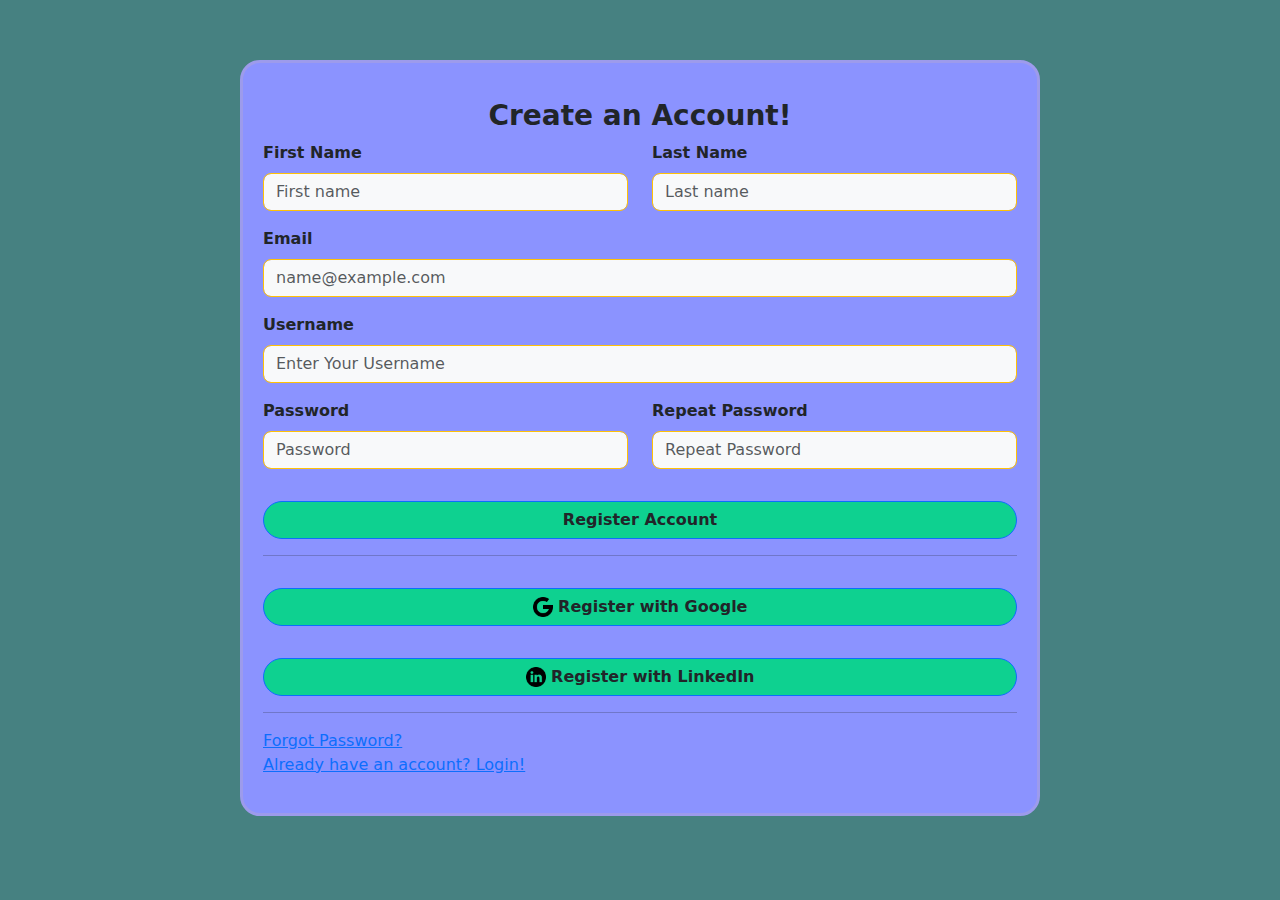
<file: src/FSMS/FSMS/Views/Access/createaccount.html>
<!doctype html>
<html lang="en">
<head>
  <meta charset="utf-8">
  <meta name="viewport" content="width=device-width, initial-scale=1">
  <title>Sign Up Now</title>
  <!-- favicon for this website-->
  <link rel="icon" type="image/x-icon" href="/src/FSMS/FSMS/Views/img/favicon_io/favicon-16x16.png">
  <link href="https://cdn.jsdelivr.net/npm/bootstrap@5.3.3/dist/css/bootstrap.min.css" rel="stylesheet" integrity="sha384-QWTKZyjpPEjISv5WaRU9OFeRpok6YctnYmDr5pNlyT2bRjXh0JMhjY6hW+ALEwIH" crossorigin="anonymous">
  <link rel="stylesheet" href="createaccount.cshtml.css">
 
</head>
<body class="whole">
<!--Sign up page-->
<div class="container">
  <h3 class="mt-3 text-center fw-bold">Create an Account!</h3>
  <form>
    <div class="row">
      <div class="col-md-6">
        <!-- First Name and Last Name -->
        <div class="mb-3">
          <label for="firstName" class="form-label">First Name</label>
          <input type="text" class="form-control rounded-3 border-warning" id="firstName" placeholder="First name">
        </div>
      </div>
      <div class="col-md-6">
        <!-- Last Name -->
        <div class="mb-3">
          <label for="lastName" class="form-label">Last Name</label>
          <input type="text" class="form-control rounded-3 border-warning" id="lastName" placeholder="Last name">
        </div>
      </div>
    </div>
    <!-- Email -->
    <div class="mb-3">
      <label for="email" class="form-label">Email</label>
      <input type="email" class="form-control rounded-3 border-warning" id="email" placeholder="name@example.com">
    </div>
    <!-- Username -->
    <div class="mb-3">
      <label for="username" class="form-label">Username</label>
      <input type="text" class="form-control rounded-3 border-warning" id="username" placeholder="Enter Your Username">
    </div>
    <div class="row">
      <div class="col-md-6">
        <!-- Password -->
        <div class="mb-3">
          <label for="password" class="form-label">Password</label>
          <input type="password" class="form-control rounded-3 border-warning" id="password" placeholder="Password">
        </div>
      </div>
      <div class="col-md-6">
        <!-- Repeat Password -->
        <div class="mb-3">
          <label for="repeatPassword" class="form-label">Repeat Password</label>
          <input type="password" class="form-control rounded-3 border-warning" id="repeatPassword" placeholder="Repeat Password">
        </div>
      </div>
    </div>
    <!-- Register Account Button -->
    <div class="mb-3">
    <a href="/src/FSMS/FSMS/Views/Access/login.html">
    <button type="button" class="btn mt-3 fw-bold btn-primary">Register Account</button>
    </a>
    </div>
  </form>
  <hr>
  <!-- Register with Social Media Buttons -->
  <div class="mb-3">
    <a href="/src/FSMS/FSMS/Views/Access/login.html">
      <button type="button" class="btn mt-3 fw-bold btn-primary">    
      <img src="/src/FSMS/FSMS/Views/img/google.png" alt="Google Icon" width="20" height="20"> Register with Google
      </button>
  </a>
  </div>
  <div class="mb-3">
    <a href="/src/FSMS/FSMS/Views/Access/login.html">
      <button type="button" class="btn mt-3 fw-bold btn-primary">    
      <img src="/src/FSMS/FSMS/Views/img/linkedin.png" alt="LinkedIn Icon" width="20" height="20"> Register with LinkedIn
      </button>
  </a>
  </div>
  <hr>
  <!-- Forgot Password and Login Links -->
  <div class="mb-3">
    <a href="forgotpassword.html">Forgot Password?</a>
    <br>
    <a href="login.html">Already have an account? Login!</a>
  </div>
</div>

<script>
  // JavaScript form validator
  document.getElementById('signupForm').addEventListener('submit', function(event) {
    const password = document.getElementById('password').value;
    const repeatPassword = document.getElementById('repeatPassword').value;

    if (password !== repeatPassword) {
      event.preventDefault(); // Prevent form submission
      document.getElementById('repeatPassword').classList.add('is-invalid'); // Add validation styling
      document.getElementById('repeatPasswordError').innerText = 'Passwords do not match'; // Show error message
    } else {
      document.getElementById('repeatPassword').classList.remove('is-invalid'); // Remove validation styling
      document.getElementById('repeatPasswordError').innerText = ''; // Clear error message
    }

    if (!validatePassword(password)) {
      event.preventDefault(); // Prevent form submission
      document.getElementById('password').classList.add('is-invalid'); // Add validation styling
      document.getElementById('passwordError').innerText = 'Password must be at least 8 characters long and contain a combination of letters, symbols, and special characters'; // Show error message
    } else {
      document.getElementById('password').classList.remove('is-invalid'); // Remove validation styling
      document.getElementById('passwordError').innerText = ''; // Clear error message
    }
  });

  function validatePassword(password) {
    const passwordRegex = /^(?=.*\d)(?=.*[a-z])(?=.*[A-Z])(?=.*[!@#$%^&*()_+}{":;?/><.,])[\w!@#$%^&*()_+}{":;?/><.,]{8,}$/;
    return passwordRegex.test(password);
  }
</script>

<script src="https://cdn.jsdelivr.net/npm/bootstrap@5.3.3/dist/js/bootstrap.bundle.min.js" integrity="sha384-YvpcrYf0tY3lHB60NNkmXc5s9fDVZLESaAA55NDzOxhy9GkcIdslK1eN7N6jIeHz" crossorigin="anonymous"></script>
</body>
</html>
</file>
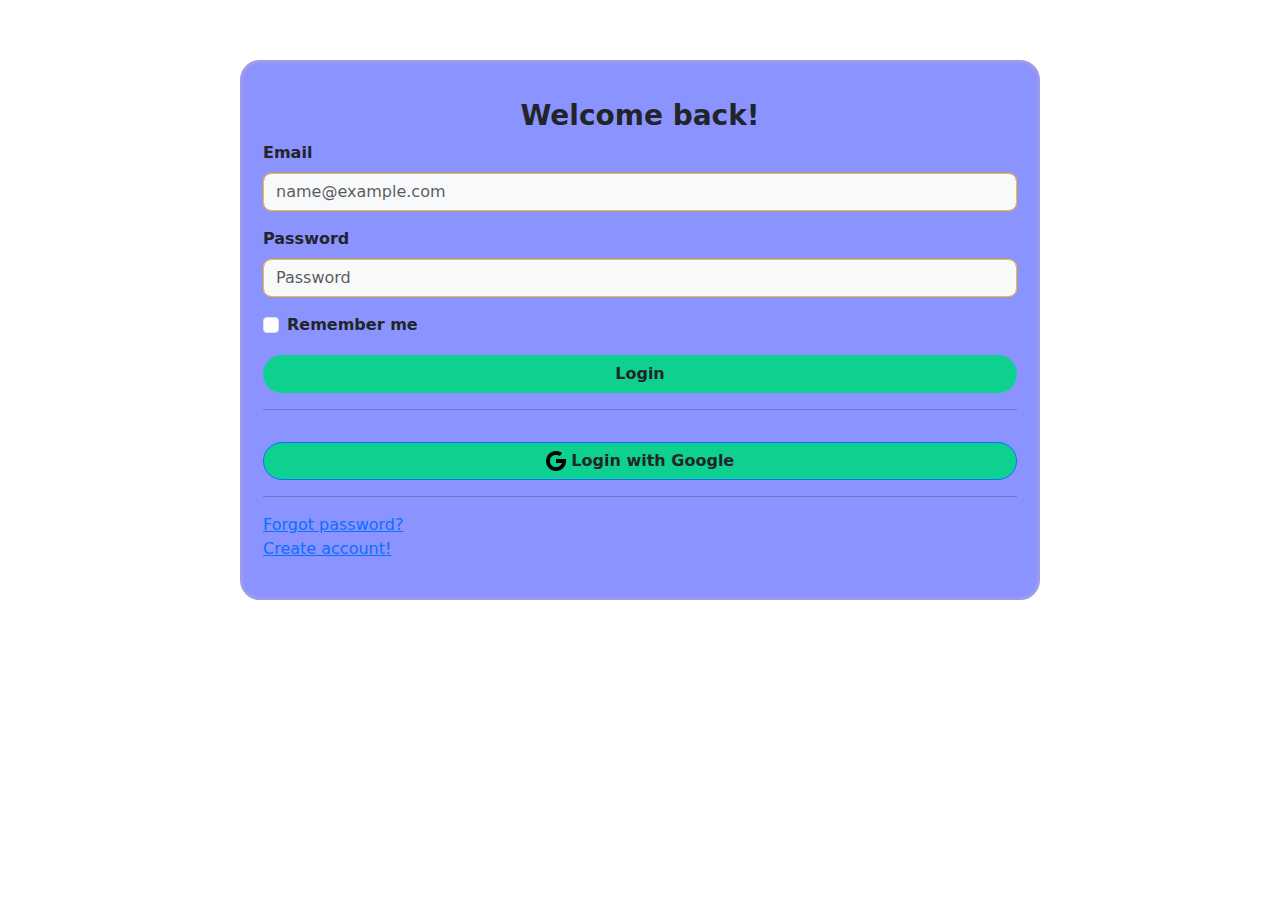
<file: src/FSMS/FSMS/Views/Access/login.html>
<!doctype html>
<html lang="en">
  <head>
    <meta charset="utf-8">
    <meta name="viewport" content="width=device-width, initial-scale=1">
    <title>Login</title>
      <!-- favicon for this website-->
      <link rel="icon" type="image/x-icon" href="/src/FSMS/FSMS/Views/img/favicon_io/favicon-16x16.png">
    <link href="https://cdn.jsdelivr.net/npm/bootstrap@5.3.3/dist/css/bootstrap.min.css" rel="stylesheet" integrity="sha384-QWTKZyjpPEjISv5WaRU9OFeRpok6YctnYmDr5pNlyT2bRjXh0JMhjY6hW+ALEwIH" crossorigin="anonymous">
    <link rel="stylesheet" href="createaccount.cshtml.css">
  </head>
  <body>
  <!--login page-->
  <div class="container">
    <h3 class="mt-3 text-center fw-bold">Welcome back!</h3>
    <div class="mb-3">
      <label for="exampleFormControlInput1" class="form-label mb-2 fw bold">Email</label>
      <input type="email" class="form-control rounded-3  border-warning bg" id="exampleFormControlInput1" placeholder="name@example.com">
    </div>
    <div class="mb-3">
      <label for="exampleFormControlInput1" class="form-label mb-2 fw bold">Password</label>
      <input type="password" class="form-control rounded-3 border-warning bg" id="exampleFormControlInput1" placeholder="Password">
    </div>
    <div class="col-12">
      <div class="form-check">
        <input class="form-check-input" type="checkbox" id="gridCheck">
        <label class="form-check-label fw-semibold" for="gridCheck">
          Remember me
        </label>
      </div>
  </div>
  <div class="mb-3">
    <a href="/src/FSMS/FSMS/Views/Home/index.html">
    <button type="button" class="btn mt-3 fw-bold" id="exampleFormControlInput1">Login</button>
    </a>
  </div>
  <hr>
    <div class="mb-3">   
            <a href="/src/FSMS/FSMS/Views/Home/index.html" class="loginlink">
                <button type="button" class="btn mt-3 fw-bold btn-primary">    
                <img src="/src/FSMS/FSMS/Views/img/google.png" alt="Google Icon" width="20" height="20"> Login with Google
                </button>
            </a>
      </div>
  <hr>
  <div class="mb-3">
    <a href="/Access/forgotpassword.html">Forgot password?</a>
    <br>
    <a href="/Access/createaccount.html">Create account!</a>
</div>
  















    <script src="https://cdn.jsdelivr.net/npm/bootstrap@5.3.3/dist/js/bootstrap.bundle.min.js" integrity="sha384-YvpcrYf0tY3lHB60NNkmXc5s9fDVZLESaAA55NDzOxhy9GkcIdslK1eN7N6jIeHz" crossorigin="anonymous"></script>
  </body>
</html>
</file>
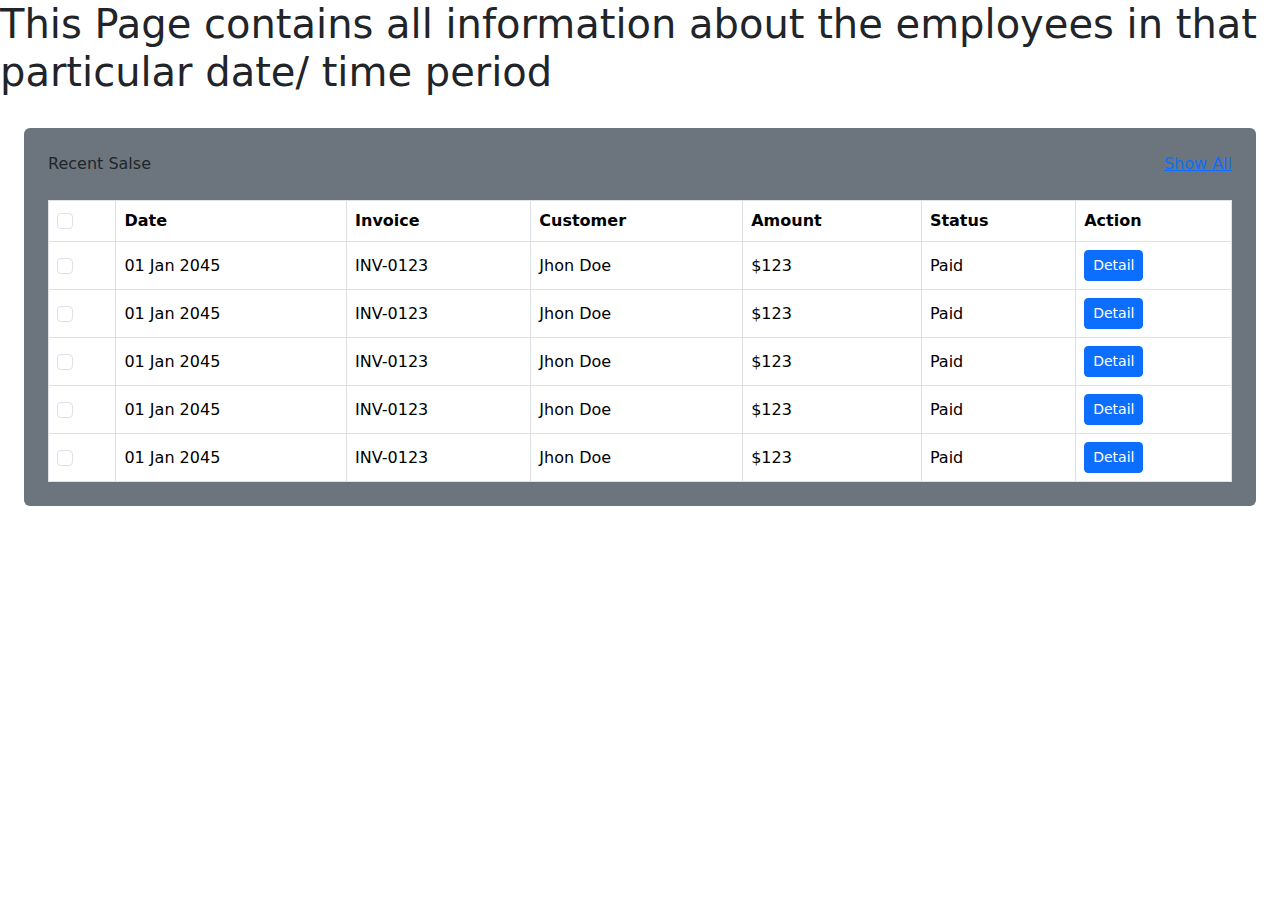
<file: src/FSMS/FSMS/Views/Information/employeeinfo.html>
<!doctype html>
<html lang="en">
  <head>
    <meta charset="utf-8">
    <meta name="viewport" content="width=device-width, initial-scale=1">
    <title>Employees Information</title>
     <!-- favicon for this website-->
     <link rel="icon" type="image/x-icon" href="/src/FSMS/FSMS/Views/img/favicon_io/favicon-16x16.png">
    <link href="https://cdn.jsdelivr.net/npm/bootstrap@5.3.3/dist/css/bootstrap.min.css" rel="stylesheet" integrity="sha384-QWTKZyjpPEjISv5WaRU9OFeRpok6YctnYmDr5pNlyT2bRjXh0JMhjY6hW+ALEwIH" crossorigin="anonymous">
  </head>


  <body>
    <h1>This Page contains all information about the employees in that particular date/ time period </h1>

       <!-- Recent Sales Start -->
       <div class="container-fluid pt-4 px-4">
        <div class="bg-secondary text-center rounded p-4">
            <div class="d-flex align-items-center justify-content-between mb-4">
                <h6 class="mb-0">Recent Salse</h6>
                <a href="">Show All</a>
            </div>
            <div class="table-responsive">
                <table class="table text-start align-middle table-bordered table-hover mb-0">
                    <thead>
                        <tr class="text-white">
                            <th scope="col"><input class="form-check-input" type="checkbox"></th>
                            <th scope="col">Date</th>
                            <th scope="col">Invoice</th>
                            <th scope="col">Customer</th>
                            <th scope="col">Amount</th>
                            <th scope="col">Status</th>
                            <th scope="col">Action</th>
                        </tr>
                    </thead>
                    <tbody>
                        <tr>
                            <td><input class="form-check-input" type="checkbox"></td>
                            <td>01 Jan 2045</td>
                            <td>INV-0123</td>
                            <td>Jhon Doe</td>
                            <td>$123</td>
                            <td>Paid</td>
                            <td><a class="btn btn-sm btn-primary" href="">Detail</a></td>
                        </tr>
                        <tr>
                            <td><input class="form-check-input" type="checkbox"></td>
                            <td>01 Jan 2045</td>
                            <td>INV-0123</td>
                            <td>Jhon Doe</td>
                            <td>$123</td>
                            <td>Paid</td>
                            <td><a class="btn btn-sm btn-primary" href="">Detail</a></td>
                        </tr>
                        <tr>
                            <td><input class="form-check-input" type="checkbox"></td>
                            <td>01 Jan 2045</td>
                            <td>INV-0123</td>
                            <td>Jhon Doe</td>
                            <td>$123</td>
                            <td>Paid</td>
                            <td><a class="btn btn-sm btn-primary" href="">Detail</a></td>
                        </tr>
                        <tr>
                            <td><input class="form-check-input" type="checkbox"></td>
                            <td>01 Jan 2045</td>
                            <td>INV-0123</td>
                            <td>Jhon Doe</td>
                            <td>$123</td>
                            <td>Paid</td>
                            <td><a class="btn btn-sm btn-primary" href="">Detail</a></td>
                        </tr>
                        <tr>
                            <td><input class="form-check-input" type="checkbox"></td>
                            <td>01 Jan 2045</td>
                            <td>INV-0123</td>
                            <td>Jhon Doe</td>
                            <td>$123</td>
                            <td>Paid</td>
                            <td><a class="btn btn-sm btn-primary" href="">Detail</a></td>
                        </tr>
                    </tbody>
                </table>
            </div>
        </div>
    </div>
    <!-- Recent Sales End -->


    <script src="https://cdn.jsdelivr.net/npm/bootstrap@5.3.3/dist/js/bootstrap.bundle.min.js" integrity="sha384-YvpcrYf0tY3lHB60NNkmXc5s9fDVZLESaAA55NDzOxhy9GkcIdslK1eN7N6jIeHz" crossorigin="anonymous"></script>
  </body>
</html>
</file>
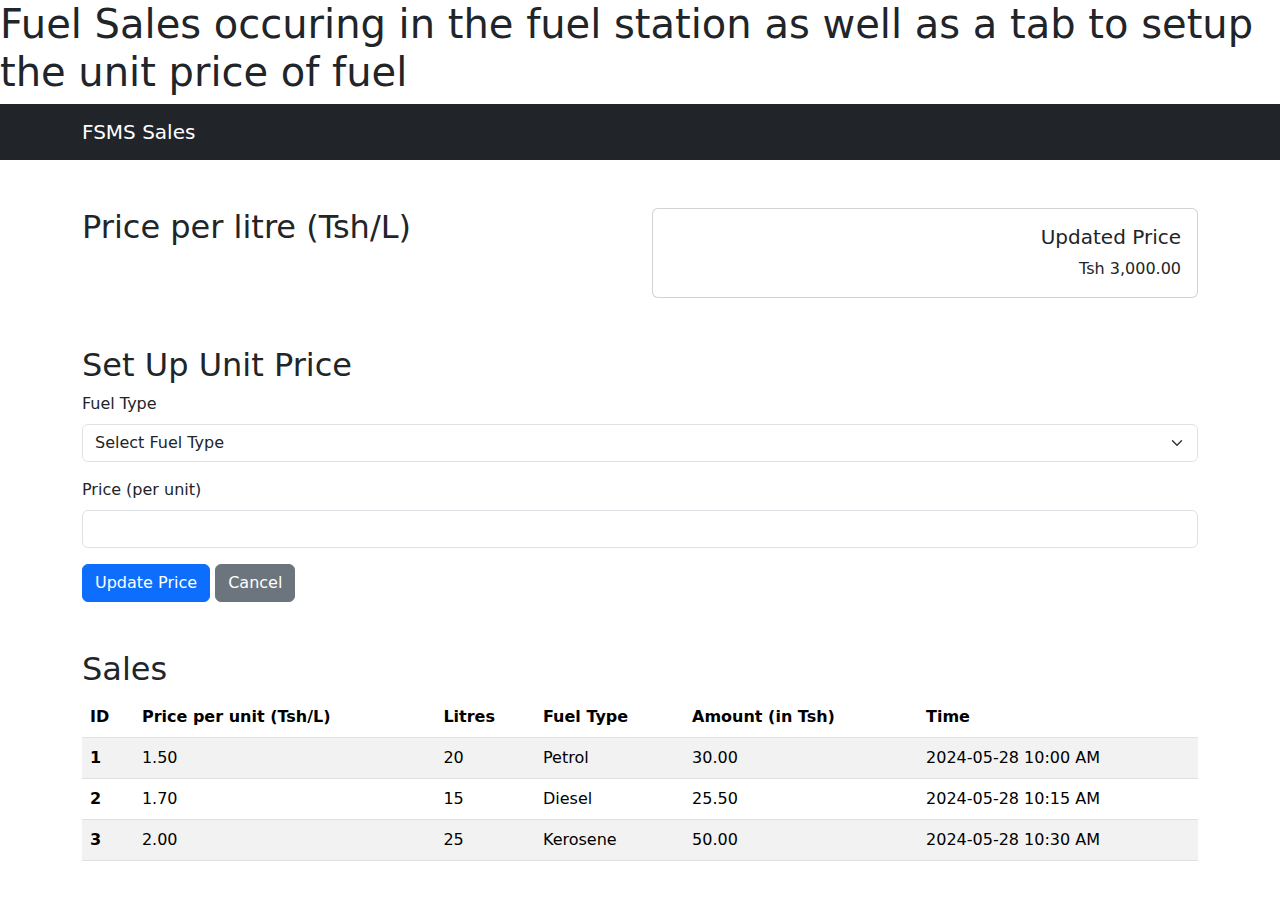
<file: src/FSMS/FSMS/Views/Sales/sales.html>
<!doctype html>
<html lang="en">
  <head>
    <meta charset="utf-8">
    <meta name="viewport" content="width=device-width, initial-scale=1">
    <title>FSMS Sales</title>
     <!-- favicon for this website-->
     <link rel="icon" type="image/x-icon" href="/src/FSMS/FSMS/Views/img/favicon_io/favicon-16x16.png">
    <link href="https://cdn.jsdelivr.net/npm/bootstrap@5.3.3/dist/css/bootstrap.min.css" rel="stylesheet" integrity="sha384-QWTKZyjpPEjISv5WaRU9OFeRpok6YctnYmDr5pNlyT2bRjXh0JMhjY6hW+ALEwIH" crossorigin="anonymous">
    <link href="sales.css" rel="stylesheet">
</head>
  <body>
    <h1>Fuel Sales occuring in the fuel station as well as a tab to setup the unit price of fuel</h1>

    
<!-- Navigation Bar -->
<nav class="navbar navbar-expand-lg navbar-dark bg-dark">
    <div class="container">
        <a class="navbar-brand" href="#">FSMS Sales</a>
    </div>
</nav>

<!-- Unit Price Setup Section -->
<section class="container mt-5">
    <div class="row">
        <div class="col">
            <h2>Price per litre (Tsh/L)</h2>
            <form id="priceForm">
                <!-- Form fields for setting up unit price -->
            </form>
        </div>
        <div class="col">
            <!-- Card for displaying updated price -->
            <div class="card text-end">
                <div class="card-body">
                    <h5 class="card-title">Updated Price</h5>
                    <p class="card-text" id="updatedPrice">Tsh 3,000.00</p>
                </div>
            </div>
        </div>
    </div>
</section>


<!-- Unit Price Setup Section -->
<section class="container mt-5">
    <h2>Set Up Unit Price</h2>
    <form>
        <div class="mb-3">
            <label for="fuelType" class="form-label">Fuel Type</label>
            <select class="form-select" id="fuelType" required>
                <option selected disabled>Select Fuel Type</option>
                <option value="petrol">Petrol</option>
                <option value="diesel">Diesel</option>
                <option value="kerosene">Kerosene</option>
            </select>
        </div>
        <div class="mb-3">
            <label for="price" class="form-label">Price (per unit)</label>
            <input type="number" class="form-control" id="price" required>
        </div>
        <button type="submit" class="btn btn-primary">Update Price</button>
        <button type="button" class="btn btn-secondary">Cancel</button>
    </form>
</section>




            


<!-- Sales Section -->
<section class="container mt-5">
    <h2>Sales</h2>
    <!-- Responsive Table -->
    <div class="table-responsive">
        <table id="salesTable" class="table table-striped">
            <thead>
                <tr>
                    <th scope="col">ID</th>
                    <th scope="col">Price per unit (Tsh/L)</th>
                    <th scope="col">Litres</th>
                    <th scope="col">Fuel Type</th>
                    <th scope="col">Amount (in Tsh)</th> <!-- New column for amount -->
                    <th scope="col">Time</th>
                </tr>
            </thead>
            <tbody>
                <!-- Sample Data -->
                <tr>
                    <th scope="row">1</th>
                    <td>1.50</td>
                    <td>20</td>
                    <td>Petrol</td>
                    <td>30.00</td> <!-- New column for amount -->
                    <td>2024-05-28 10:00 AM</td>
                </tr>
                <tr>
                    <th scope="row">2</th>
                    <td>1.70</td>
                    <td>15</td>
                    <td>Diesel</td>
                    <td>25.50</td> <!-- New column for amount -->
                    <td>2024-05-28 10:15 AM</td>
                </tr>
                <tr>
                    <th scope="row">3</th>
                    <td>2.00</td>
                    <td>25</td>
                    <td>Kerosene</td>
                    <td>50.00</td> <!-- New column for amount -->
                    <td>2024-05-28 10:30 AM</td>
                </tr>
            </tbody>
        </table>
    </div>
</section>




<script src="https://cdn.jsdelivr.net/npm/@popperjs/core@2.11.6/dist/umd/popper.min.js" integrity="sha384-8pQh/p6v1OmKZK0TsC7OgIWyAl+8c1L+Kg29ItUZCNr0RJiL7M5UkOwW/QcXZihG5" crossorigin="anonymous"></script>
<script src="https://cdn.jsdelivr.net/npm/bootstrap@5.3.3/dist/js/bootstrap.min.js" integrity="sha384-YvpcrYf0tY3lHB60NNkmXc5s9fDVZLESaAA55NDzOxhy9GkcIdslK1eN7N6jIeHz" crossorigin="anonymous"></script>
  

 




<!-- Bootstrap JS and dependencies -->


    <script>
    // JavaScript for updating price and handling sales
    document.getElementById("priceForm").addEventListener("submit", function(event) {
        event.preventDefault(); // Prevent default form submission

        // Get values from form
        let fuelType = document.getElementById("fuelType").value;
        let price = parseFloat(document.getElementById("price").value);

        // Update price in the table
        document.querySelectorAll("#salesTable tbody tr").forEach(function(row) {
            if (row.cells[3].innerText === fuelType) {
                row.cells[1].innerText = "Tsh " + price.toFixed(2);
                let litres = parseInt(row.cells[2].innerText);
                row.cells[4].innerText = "Tsh " + (price * litres).toFixed(2);
            }
        });

        // Update the displayed price
        document.getElementById("updatedPrice").innerText = "Tsh " + price.toFixed(2);

        // Clear the form fields
        document.getElementById("fuelType").value = "";
        document.getElementById("price").value = "";
    });
</script>


</body>
</html>
</file>
<file: src/FSMS/FSMS/Views/Access/createaccount.cshtml.css>
.container{
    width: 800px ;
    border: 3px solid rgb(157, 155, 236);
    margin: 60px auto;
    padding: 20px;
    border-radius: 20px;
    background-color: #8b93ff;
  }
  .bg{
    background-color: rgb(157, 155, 236);
  }

  .form-label {
    margin-bottom: 0.5rem;
    font-weight: bold;
  }
  .form-control {
    background-color: #f8f9fa; /* Light grey background */
  }
  .btn {
    width: 100%;
    border-radius: 20px;
    background-color: #0ed190; /* Yellow button */
    color: #212529; /* Dark grey text */
  }
  .btn:hover {
    background-color: grey; /grey on hover */
  }

  .whole {
    background-color: rgba(44, 112, 112, 0.877);
  }

  .loginlink{
    color:#212529 ;
  }
</file>
<file: src/FSMS/FSMS/Views/Sales/sales.css>
/* Custom styles */
.table-responsive {
    max-height: 400px;
    overflow-y: auto;
}
</file>
